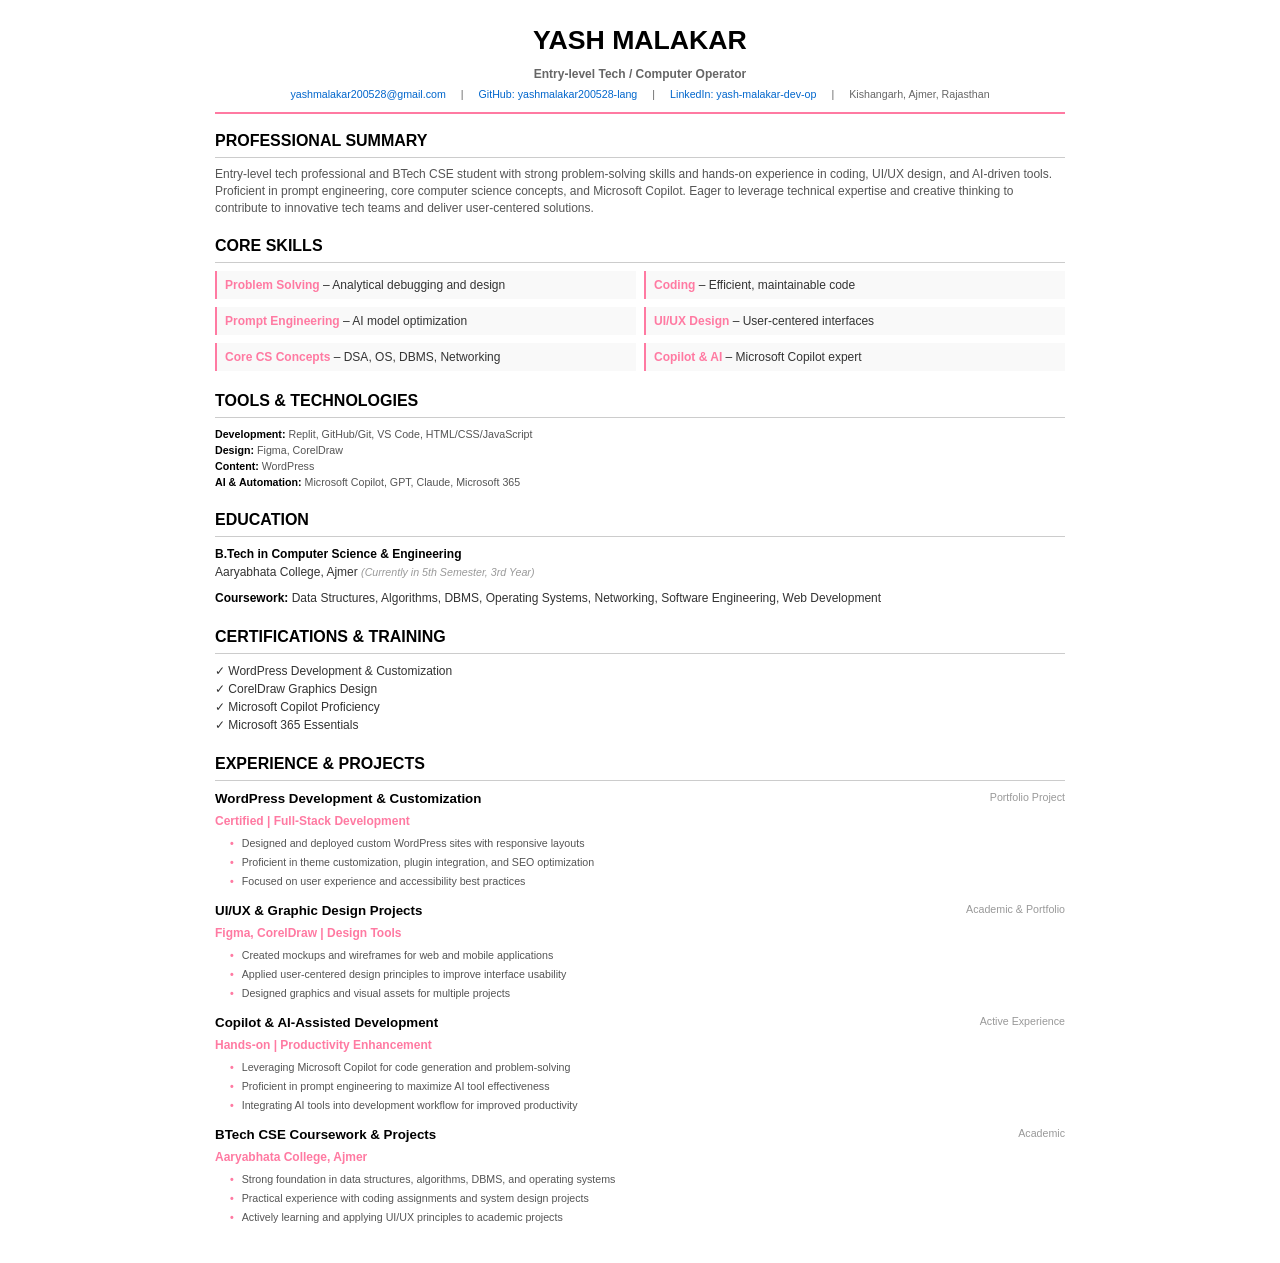
<file: resume-print.html>
<!doctype html>
<html lang="en">
<head>
  <meta charset="utf-8" />
  <meta name="viewport" content="width=device-width,initial-scale=1" />
  <title>Yash Malakar — Resume (Print)</title>
  <style>
    :root {
      --accent: #ff7aa2;
      --accent-2: #7be4ff;
    }

    * {
      margin: 0;
      padding: 0;
      box-sizing: border-box;
    }

    body {
      font-family: 'Segoe UI', Tahoma, Geneva, Verdana, sans-serif;
      background: white;
      color: #333;
      line-height: 1.5;
      font-size: 10pt;
      padding: 20px;
    }

    .resume-container {
      max-width: 850px;
      margin: 0 auto;
    }

    /* Header */
    .header {
      text-align: center;
      margin-bottom: 15px;
      border-bottom: 2px solid var(--accent);
      padding-bottom: 10px;
    }

    .header h1 {
      font-size: 20pt;
      color: #000;
      margin-bottom: 5px;
    }

    .header p {
      color: #666;
      font-size: 9pt;
      margin: 3px 0;
    }

    .contact-info {
      display: flex;
      justify-content: center;
      gap: 15px;
      font-size: 8pt;
      flex-wrap: wrap;
    }

    .contact-info span {
      color: #666;
    }

    .contact-info a {
      color: #0066cc;
      text-decoration: none;
    }

    /* Sections */
    .section {
      margin-bottom: 18px;
    }

    .section-title {
      font-size: 12pt;
      font-weight: bold;
      color: #000;
      margin-bottom: 8px;
      border-bottom: 1px solid #ccc;
      padding-bottom: 4px;
    }

    /* Summary */
    .summary {
      font-size: 9pt;
      color: #555;
      line-height: 1.4;
      margin-bottom: 10px;
    }

    /* Skills Grid */
    .skills-grid {
      display: grid;
      grid-template-columns: 1fr 1fr;
      gap: 8px;
      font-size: 9pt;
    }

    .skill-item {
      padding: 5px;
      background: #f9f9f9;
      border-left: 2px solid var(--accent);
      padding-left: 8px;
    }

    .skill-item strong {
      color: var(--accent);
    }

    /* Experience */
    .exp-item {
      margin-bottom: 12px;
      page-break-inside: avoid;
    }

    .exp-header {
      display: flex;
      justify-content: space-between;
      margin-bottom: 3px;
    }

    .exp-title {
      font-weight: bold;
      color: #000;
      font-size: 10pt;
    }

    .exp-meta {
      font-size: 8pt;
      color: #999;
    }

    .exp-company {
      color: var(--accent);
      font-weight: 600;
      font-size: 9pt;
    }

    .exp-bullets {
      list-style: none;
      margin: 5px 0 0 15px;
      font-size: 8pt;
    }

    .exp-bullets li {
      margin-bottom: 3px;
      color: #555;
    }

    .exp-bullets li::before {
      content: '• ';
      color: var(--accent);
      font-weight: bold;
      margin-right: 5px;
    }

    /* Education & Certs */
    .ed-item {
      margin-bottom: 8px;
      font-size: 9pt;
    }

    .ed-item strong {
      color: #000;
    }

    .ed-item em {
      color: #999;
      font-size: 8pt;
    }

    /* Tools */
    .tools-list {
      font-size: 8pt;
      color: #555;
    }

    .tools-list strong {
      color: #000;
    }

    /* Page Break */
    @media print {
      body {
        margin: 0;
        padding: 10mm;
      }

      .resume-container {
        width: 100%;
      }

      .section {
        page-break-inside: avoid;
      }
    }

    @media (max-width: 600px) {
      body {
        font-size: 9pt;
        padding: 10px;
      }

      .header h1 {
        font-size: 16pt;
      }

      .skills-grid {
        grid-template-columns: 1fr;
      }
    }
  </style>
</head>
<body>
  <div class="resume-container">
    <!-- Header -->
    <div class="header">
      <h1>YASH MALAKAR</h1>
      <p><strong>Entry-level Tech / Computer Operator</strong></p>
      <div class="contact-info">
        <span><a href="mailto:yashmalakar200528@gmail.com">yashmalakar200528@gmail.com</a></span>
        <span>|</span>
        <span><a href="https://github.com/yashmalakar200528-lang" target="_blank">GitHub: yashmalakar200528-lang</a></span>
        <span>|</span>
        <span><a href="https://www.linkedin.com/in/yash-malakar-dev-op" target="_blank">LinkedIn: yash-malakar-dev-op</a></span>
        <span>|</span>
        <span>Kishangarh, Ajmer, Rajasthan</span>
      </div>
    </div>

    <!-- Professional Summary -->
    <div class="section">
      <div class="section-title">PROFESSIONAL SUMMARY</div>
      <p class="summary">
        Entry-level tech professional and BTech CSE student with strong problem-solving skills and hands-on experience in coding, UI/UX design, and AI-driven tools. Proficient in prompt engineering, core computer science concepts, and Microsoft Copilot. Eager to leverage technical expertise and creative thinking to contribute to innovative tech teams and deliver user-centered solutions.
      </p>
    </div>

    <!-- Core Skills -->
    <div class="section">
      <div class="section-title">CORE SKILLS</div>
      <div class="skills-grid">
        <div class="skill-item"><strong>Problem Solving</strong> – Analytical debugging and design</div>
        <div class="skill-item"><strong>Coding</strong> – Efficient, maintainable code</div>
        <div class="skill-item"><strong>Prompt Engineering</strong> – AI model optimization</div>
        <div class="skill-item"><strong>UI/UX Design</strong> – User-centered interfaces</div>
        <div class="skill-item"><strong>Core CS Concepts</strong> – DSA, OS, DBMS, Networking</div>
        <div class="skill-item"><strong>Copilot & AI</strong> – Microsoft Copilot expert</div>
      </div>
    </div>

    <!-- Tools & Technologies -->
    <div class="section">
      <div class="section-title">TOOLS & TECHNOLOGIES</div>
      <p class="tools-list">
        <strong>Development:</strong> Replit, GitHub/Git, VS Code, HTML/CSS/JavaScript<br>
        <strong>Design:</strong> Figma, CorelDraw<br>
        <strong>Content:</strong> WordPress<br>
        <strong>AI & Automation:</strong> Microsoft Copilot, GPT, Claude, Microsoft 365
      </p>
    </div>

    <!-- Education -->
    <div class="section">
      <div class="section-title">EDUCATION</div>
      <div class="ed-item">
        <strong>B.Tech in Computer Science & Engineering</strong><br>
        Aaryabhata College, Ajmer <em>(Currently in 5th Semester, 3rd Year)</em>
      </div>
      <div class="ed-item">
        <strong>Coursework:</strong> Data Structures, Algorithms, DBMS, Operating Systems, Networking, Software Engineering, Web Development
      </div>
    </div>

    <!-- Certifications -->
    <div class="section">
      <div class="section-title">CERTIFICATIONS & TRAINING</div>
      <div class="ed-item">
        ✓ WordPress Development & Customization<br>
        ✓ CorelDraw Graphics Design<br>
        ✓ Microsoft Copilot Proficiency<br>
        ✓ Microsoft 365 Essentials
      </div>
    </div>

    <!-- Experience & Projects -->
    <div class="section">
      <div class="section-title">EXPERIENCE & PROJECTS</div>

      <div class="exp-item">
        <div class="exp-header">
          <div class="exp-title">WordPress Development & Customization</div>
          <div class="exp-meta">Portfolio Project</div>
        </div>
        <div class="exp-company">Certified | Full-Stack Development</div>
        <ul class="exp-bullets">
          <li>Designed and deployed custom WordPress sites with responsive layouts</li>
          <li>Proficient in theme customization, plugin integration, and SEO optimization</li>
          <li>Focused on user experience and accessibility best practices</li>
        </ul>
      </div>

      <div class="exp-item">
        <div class="exp-header">
          <div class="exp-title">UI/UX & Graphic Design Projects</div>
          <div class="exp-meta">Academic & Portfolio</div>
        </div>
        <div class="exp-company">Figma, CorelDraw | Design Tools</div>
        <ul class="exp-bullets">
          <li>Created mockups and wireframes for web and mobile applications</li>
          <li>Applied user-centered design principles to improve interface usability</li>
          <li>Designed graphics and visual assets for multiple projects</li>
        </ul>
      </div>

      <div class="exp-item">
        <div class="exp-header">
          <div class="exp-title">Copilot & AI-Assisted Development</div>
          <div class="exp-meta">Active Experience</div>
        </div>
        <div class="exp-company">Hands-on | Productivity Enhancement</div>
        <ul class="exp-bullets">
          <li>Leveraging Microsoft Copilot for code generation and problem-solving</li>
          <li>Proficient in prompt engineering to maximize AI tool effectiveness</li>
          <li>Integrating AI tools into development workflow for improved productivity</li>
        </ul>
      </div>

      <div class="exp-item">
        <div class="exp-header">
          <div class="exp-title">BTech CSE Coursework & Projects</div>
          <div class="exp-meta">Academic</div>
        </div>
        <div class="exp-company">Aaryabhata College, Ajmer</div>
        <ul class="exp-bullets">
          <li>Strong foundation in data structures, algorithms, DBMS, and operating systems</li>
          <li>Practical experience with coding assignments and system design projects</li>
          <li>Actively learning and applying UI/UX principles to academic projects</li>
        </ul>
      </div>
    </div>
  </div>
</body>
</html>
</file>
